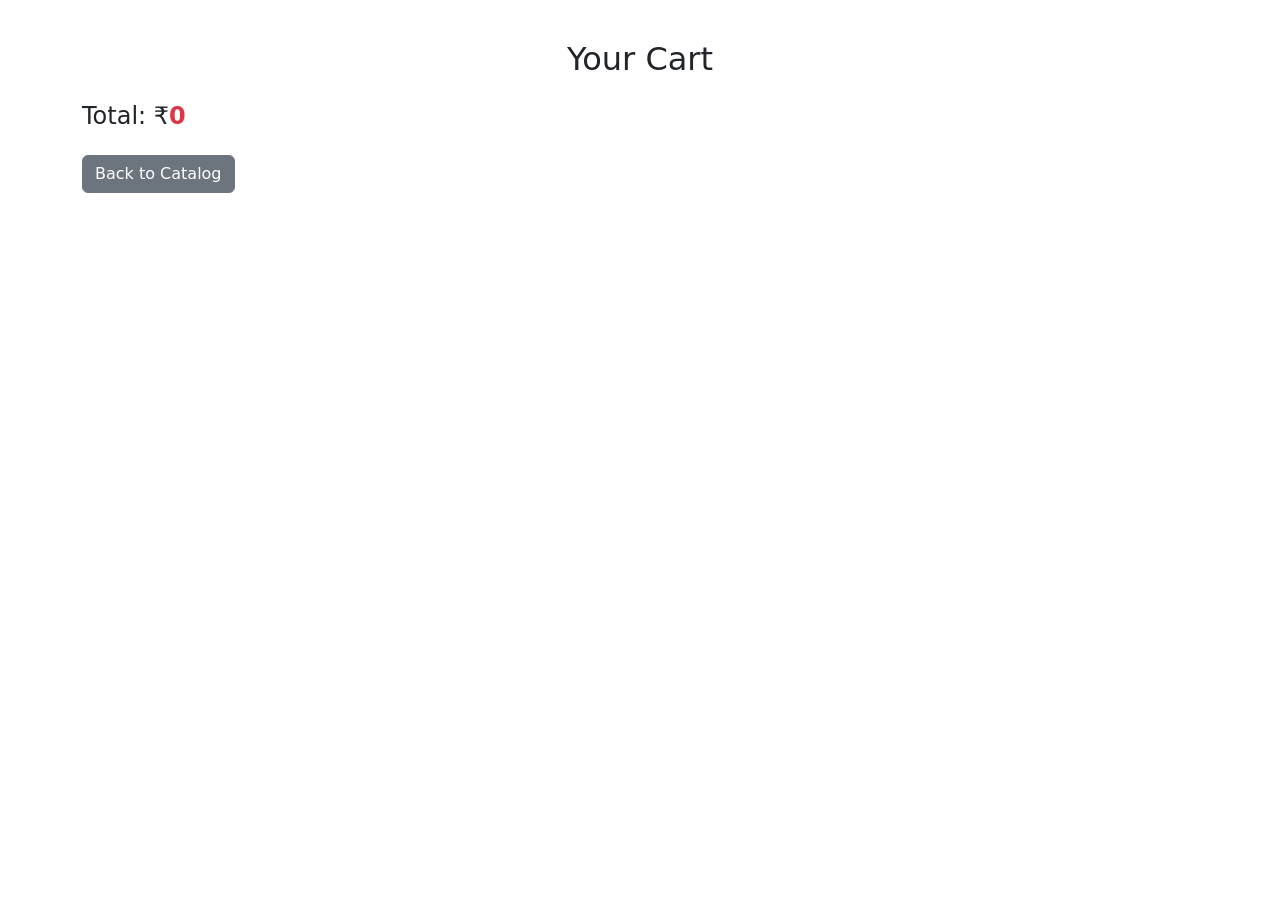
<file: cart.html>
<!DOCTYPE html>
<html>
<head>

<title>Cart</title>

<link rel="stylesheet" href="style.css">

<link href="https://cdn.jsdelivr.net/npm/bootstrap@5.3.2/dist/css/bootstrap.min.css" rel="stylesheet">

</head>

<body>

<div class="container">

<h2 class="text-center">Your Cart</h2>

<ul id="cartItems" class="list-group mb-3"></ul>

<h4>Total: ₹<span id="total">0</span></h4>

<a href="catalog.html" class="btn btn-secondary mt-3">
Back to Catalog
</a>

</div>

<script src="script.js"></script>

</body>
</html>
</file>
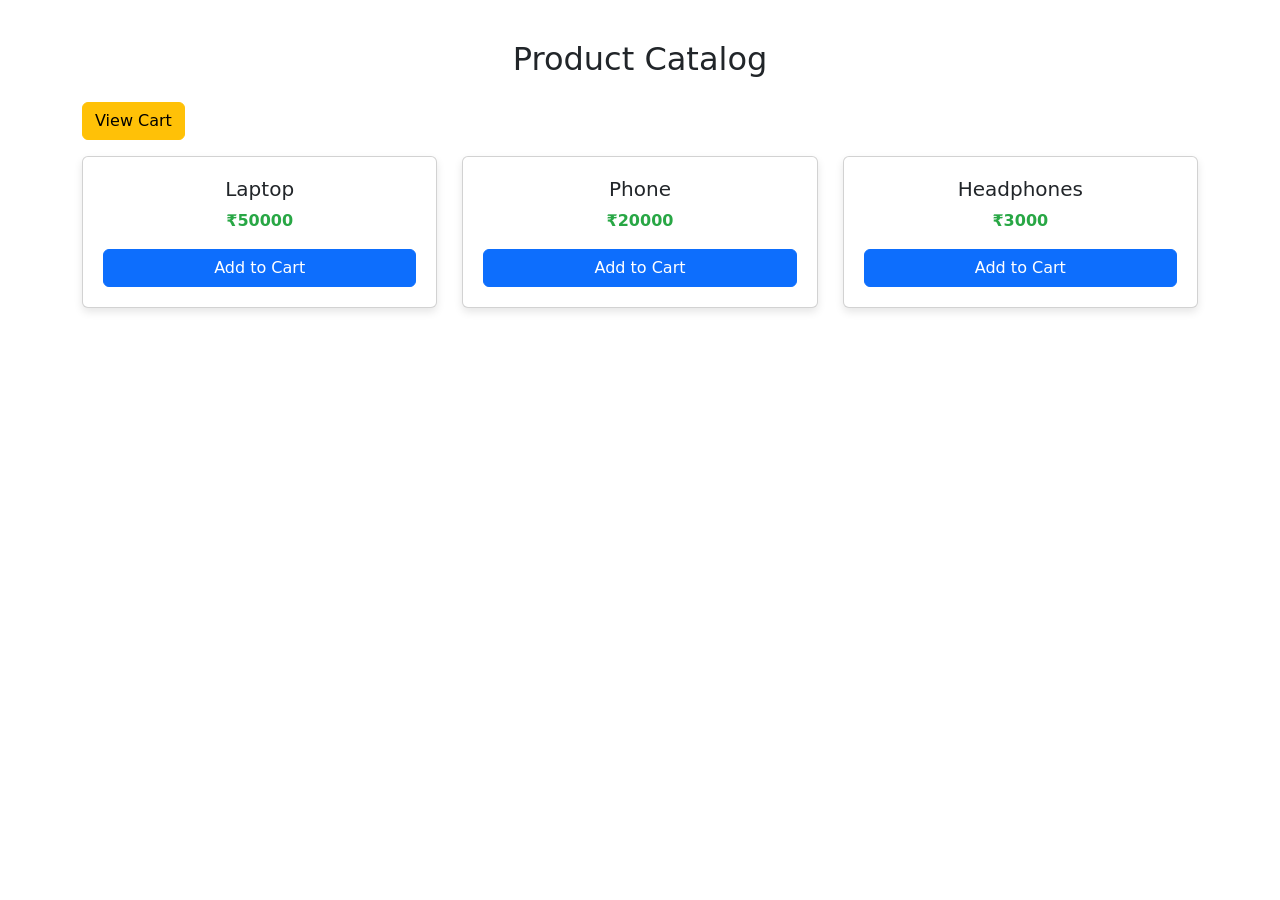
<file: catalog.html>
<!DOCTYPE html>
<html>
<head>

<title>Catalog</title>

<link rel="stylesheet" href="style.css">

<link href="https://cdn.jsdelivr.net/npm/bootstrap@5.3.2/dist/css/bootstrap.min.css" rel="stylesheet">

</head>

<body>

<div class="container">

<h2 class="text-center mb-4">Product Catalog</h2>

<a href="cart.html" class="btn btn-warning mb-3">View Cart</a>

<div class="product-grid">

<div class="card product">

<h5>Laptop</h5>
<p>₹50000</p>

<button onclick="addToCart('Laptop',50000)" class="btn btn-primary">
Add to Cart
</button>

</div>

<div class="card product">

<h5>Phone</h5>
<p>₹20000</p>

<button onclick="addToCart('Phone',20000)" class="btn btn-primary">
Add to Cart
</button>

</div>

<div class="card product">

<h5>Headphones</h5>
<p>₹3000</p>

<button onclick="addToCart('Headphones',3000)" class="btn btn-primary">
Add to Cart
</button>

</div>

</div>

</div>

<script src="script.js"></script>

</body>
</html>
</file>
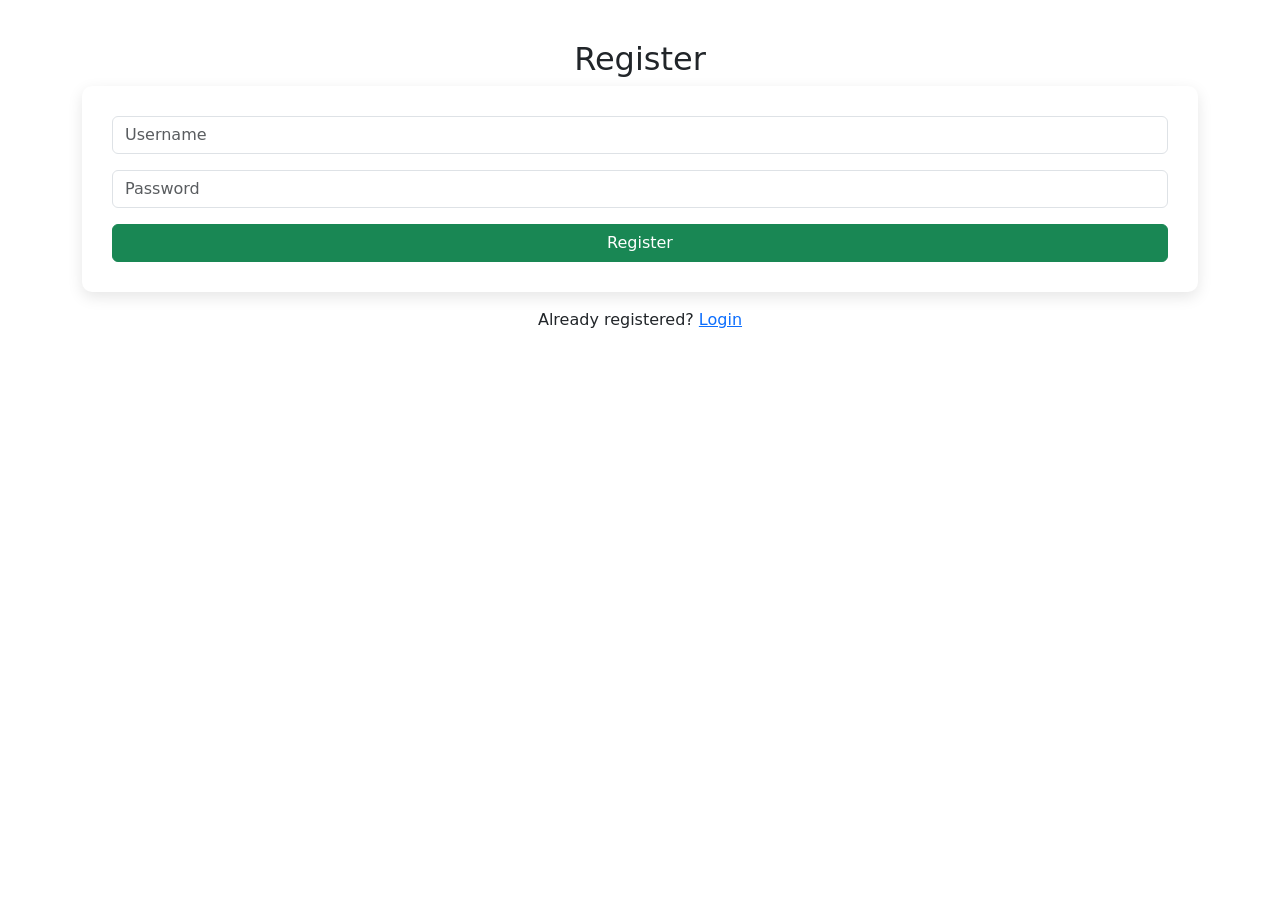
<file: register.html>
<!DOCTYPE html>
<html>
<head>

<title>Register</title>

<link rel="stylesheet" href="style.css">

<link href="https://cdn.jsdelivr.net/npm/bootstrap@5.3.2/dist/css/bootstrap.min.css" rel="stylesheet">

</head>

<body>

<div class="container">

<h2 class="text-center">Register</h2>

<form onsubmit="register(event)">

<input type="text" id="regUser" placeholder="Username" class="form-control mb-3" required>

<input type="password" id="regPass" placeholder="Password" class="form-control mb-3" required>

<button class="btn btn-success w-100">Register</button>

</form>

<p class="text-center mt-3">
Already registered? <a href="index.html">Login</a>
</p>

</div>

<script src="script.js"></script>

</body>
</html>
</file>
<file: style.css>
/* GENERAL STYLING */

body{
    background:#f8f9fa;
    font-family: 'Segoe UI', Tahoma, Geneva, Verdana, sans-serif;
}

/* NAVBAR */

.navbar{
    background:#343a40;
}

.navbar-brand{
    color:white;
    font-weight:bold;
}

.navbar a{
    color:white;
}

/* CONTAINER */

.container{
    margin-top:40px;
}

/* PRODUCT GRID */

.product-grid{
    display:grid;
    grid-template-columns:repeat(auto-fit,minmax(200px,1fr));
    gap:25px;
}

/* PRODUCT CARD */

.product{
    padding:20px;
    border-radius:10px;
    background:white;
    box-shadow:0 4px 8px rgba(0,0,0,0.1);
    transition:0.3s;
    text-align:center;
}

/* HOVER EFFECT */

.product:hover{
    transform:translateY(-8px);
    box-shadow:0 10px 20px rgba(0,0,0,0.2);
}

/* PRODUCT IMAGE */

.product img{
    width:100%;
    height:150px;
    object-fit:cover;
    margin-bottom:10px;
}

/* PRODUCT PRICE */

.product p{
    font-weight:bold;
    color:#28a745;
}

/* BUTTON */

button{
    transition:0.3s;
}

button:hover{
    transform:scale(1.05);
}

/* CART LIST */

.list-group-item{
    display:flex;
    justify-content:space-between;
    align-items:center;
}

/* CART BUTTONS */

.cart-btn{
    margin-left:5px;
}

/* TOTAL PRICE */

#total{
    font-weight:bold;
    color:#dc3545;
}

/* LOGIN & REGISTER BOX */

form{
    background:white;
    padding:30px;
    border-radius:10px;
    box-shadow:0 5px 15px rgba(0,0,0,0.1);
}

/* FOOTER */

.footer{
    margin-top:50px;
    text-align:center;
    color:#777;
}

/* MOBILE RESPONSIVE */

@media(max-width:768px){

    .product-grid{
        grid-template-columns:1fr;
    }

}
</file>
